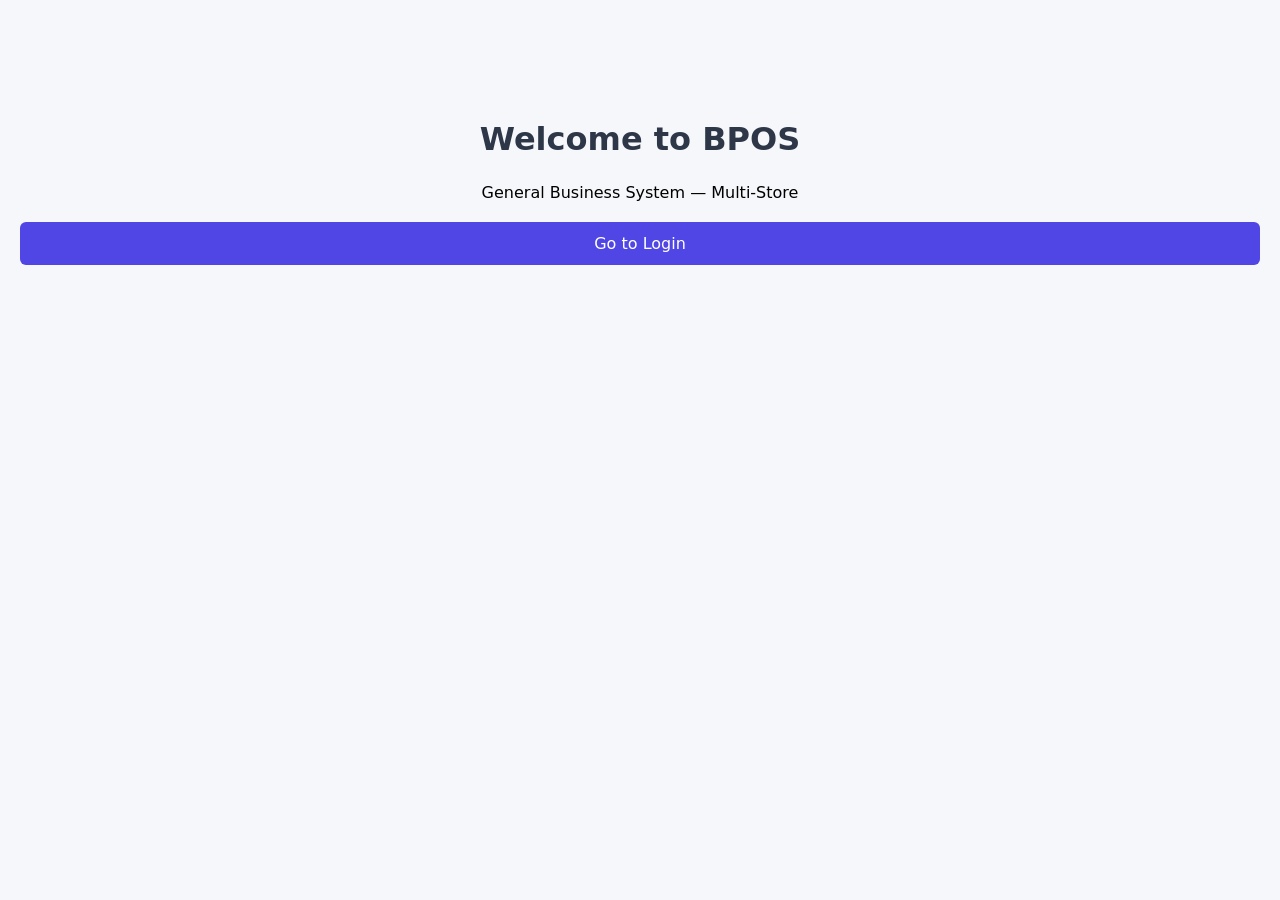
<file: index.html>
<!DOCTYPE html>
<html lang="en">
<head>
  <meta charset="UTF-8">
  <meta name="viewport" content="width=device-width, initial-scale=1.0">
  <title>BPOS — Business POS System</title>
  <link rel="stylesheet" href="assets/css/style.css">
</head>
<body>
  <div class="splash">
    <h1>Welcome to BPOS</h1>
    <p>General Business System — Multi-Store</p>
    <button onclick="window.location.href='auth/login.html'" class="btn-primary">
      Go to Login
    </button>
  </div>
</body>
</html>
</file>
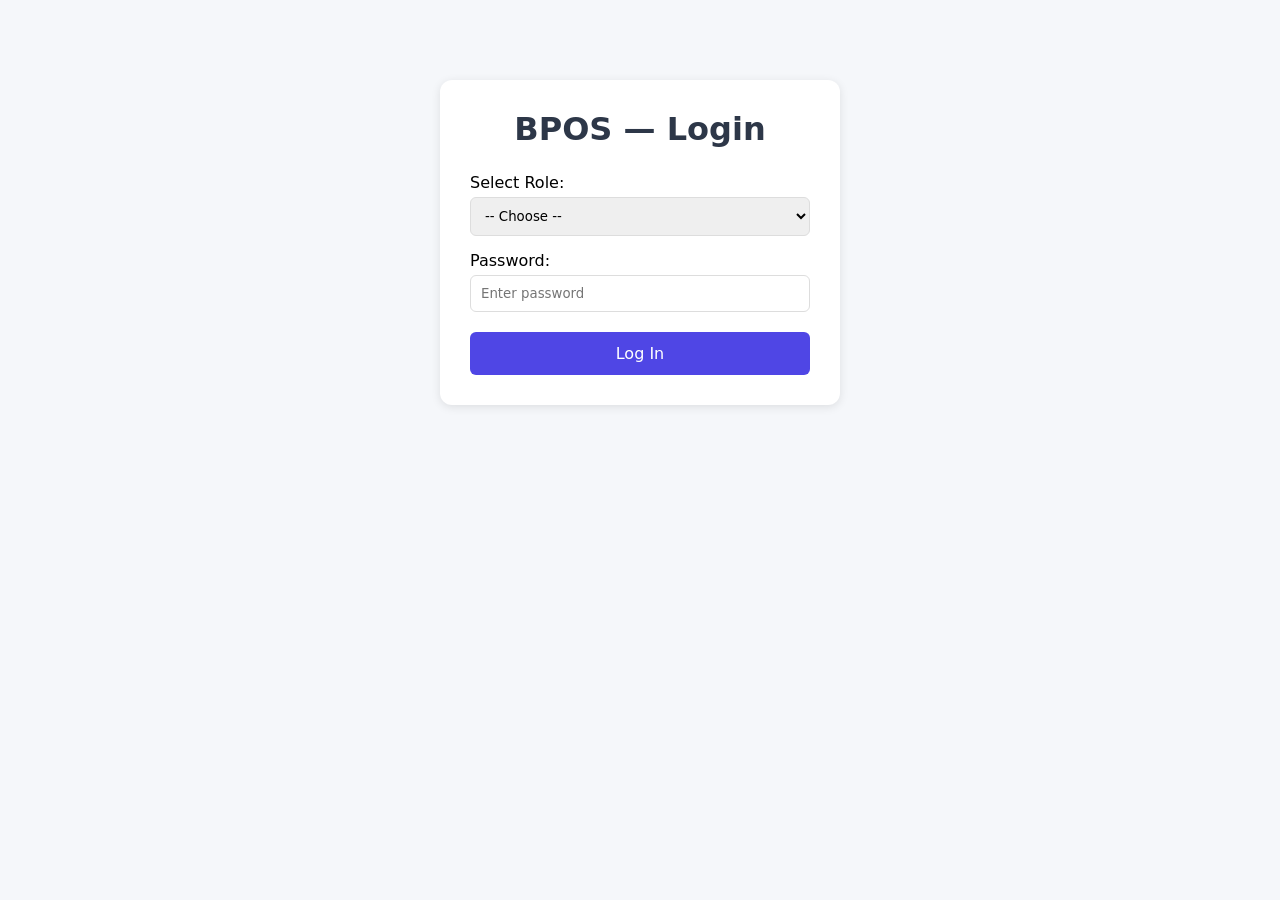
<file: auth/login.html>
<!DOCTYPE html>
<html lang="en">
<head>
  <meta charset="UTF-8">
  <meta name="viewport" content="width=device-width, initial-scale=1.0">
  <title>Login — BPOS</title>
  <link rel="stylesheet" href="../assets/css/style.css">
</head>
<body>
  <div class="login-container">
    <h1>BPOS — Login</h1>
    <form id="login-form">
      <div>
        <label>Select Role:</label>
        <select id="role" required>
          <option value="">-- Choose --</option>
          <option value="cashier">Cashier</option>
          <option value="admin">Admin / Owner</option>
          <option value="sp">Service Provider</option>
        </select>
      </div>
      <div>
        <label>Password:</label>
        <input type="password" id="password" autocomplete="off" placeholder="Enter password" required>
      </div>
      <button type="submit" class="btn-primary">Log In</button>
    </form>
  </div>
  <script type="module" src="login.js"></script>
</body>
</html>
</file>
<file: assets/css/style.css>
* { margin: 0; padding: 0; box-sizing: border-box; font-family: system-ui; }
body { background: #f5f7fa; padding: 20px; }
.login-container { max-width: 400px; margin: 60px auto; background: white; padding: 30px; border-radius: 12px; box-shadow: 0 2px 10px rgba(0,0,0,0.1); }
h1 { text-align: center; margin-bottom: 25px; color: #2d3748; }
label { display: block; margin: 15px 0 5px; font-weight: 500; }
input, select { width: 100%; padding: 10px; border: 1px solid #ddd; border-radius: 6px; }
.btn-primary { width: 100%; padding: 12px; background: #4f46e5; color: white; border: none; border-radius: 6px; margin-top: 20px; cursor: pointer; font-size: 16px; }
.btn-primary:hover { background: #4338ca; }
.splash { text-align: center; margin-top: 100px; }
</file>
